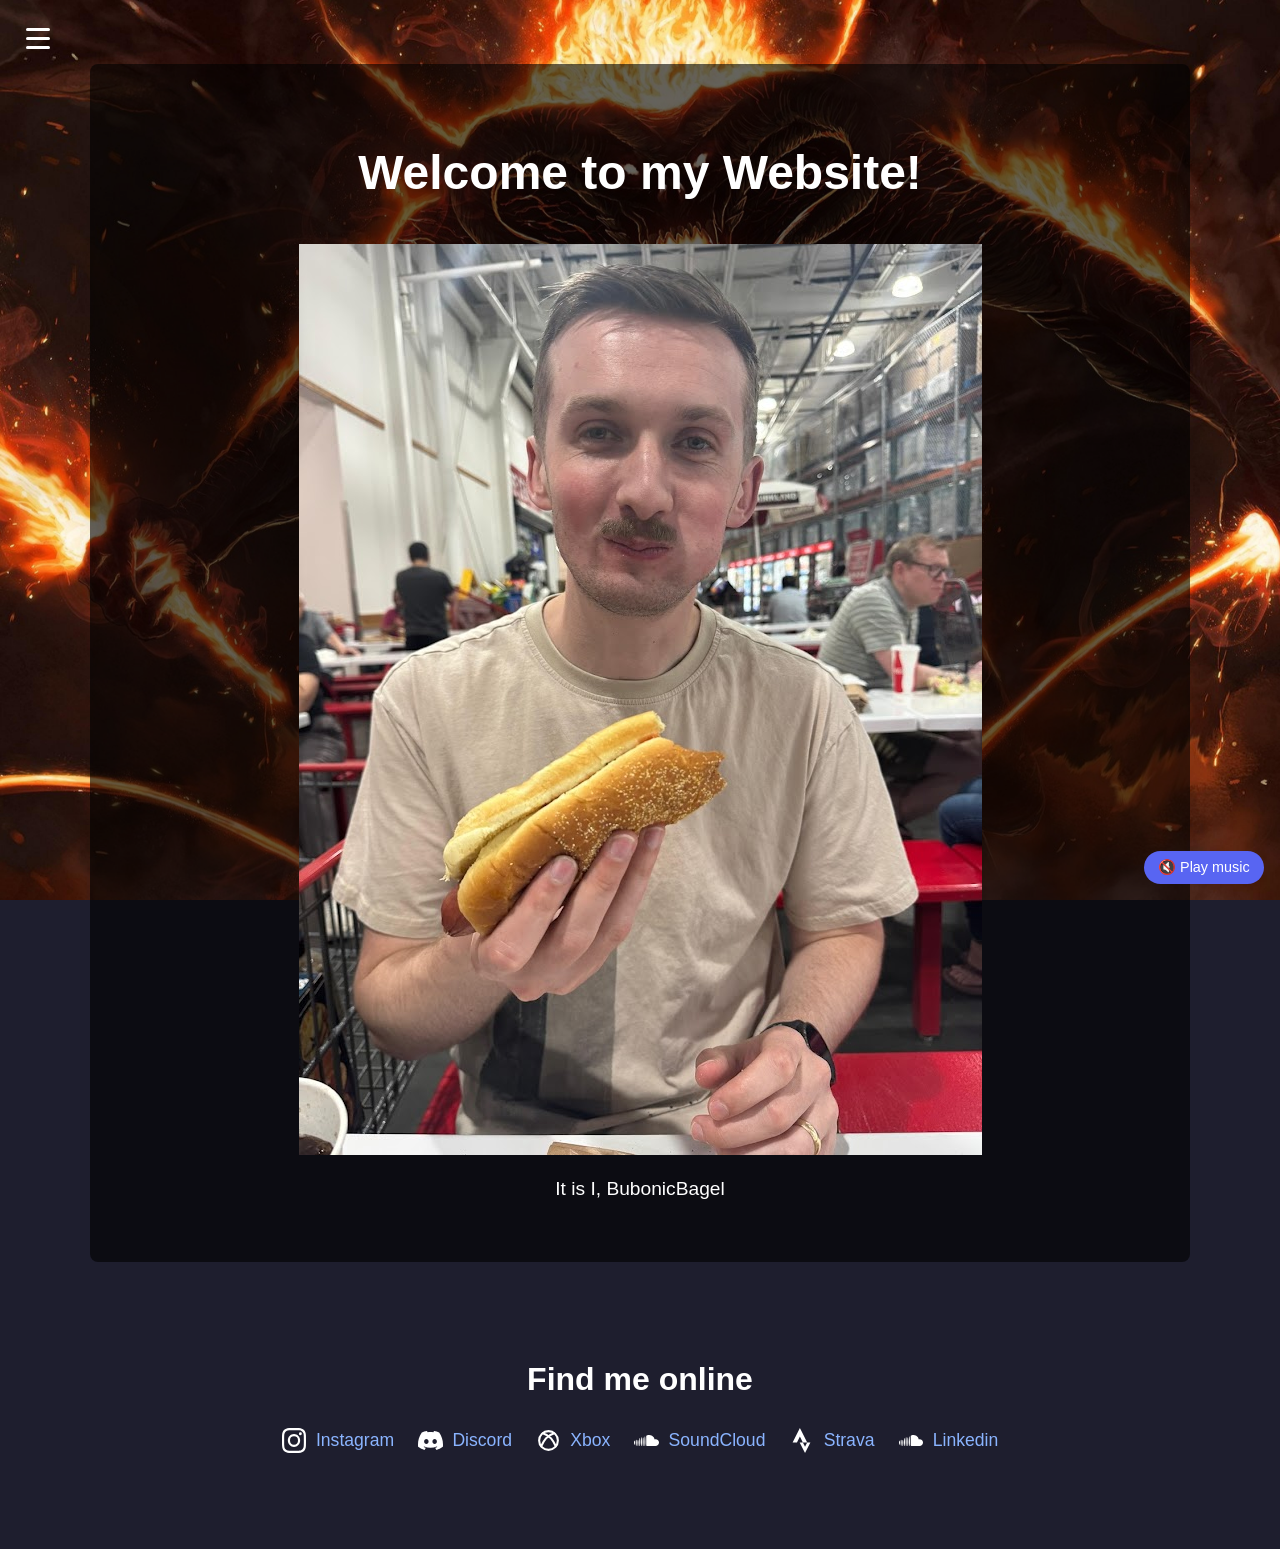
<file: index.html>
<!DOCTYPE html>
<html>
  <head>
    <meta charset="utf-8">
    <meta name="viewport" content="width=device-width, initial-scale=1">
    <title>My Website</title>
    <link rel="stylesheet" href="/style.css?v=2">
    <script src="/menu.js?v=2" defer></script>
  </head>
  <body class="theme-home">
    <div class="content">
      <h1>Welcome to my Website!</h1>
      <img src="/images/me2.jpg" alt="Description of the picture" class="main-photo">
      <p>It is I, BubonicBagel</p>
    </div>
    <div class="contentclear">
      <h1 class="h1small">Find me online</h1>
      <ul class="social-links">
        <li>
          <a href="https://www.instagram.com/mitchanderson27/" target="_blank" rel="noopener noreferrer">
            <img src="/images/icons/instagram.svg" alt="" class="icon"><span>Instagram</span>
          </a>
        </li>
        <li>
          <a href="https://discord.com/users/506333107352240129" target="_blank" rel="noopener noreferrer">
            <img src="/images/icons/discord.svg" alt="" class="icon"><span>Discord</span>
          </a>
        </li>
        <li>
          <a href="https://www.xbox.com/play/user/BubonicBagel" target="_blank" rel="noopener noreferrer">
            <img src="/images/icons/xbox.svg" alt="" class="icon"><span>Xbox</span>
          </a>
        </li>
        <li>
          <a href="https://soundcloud.com/user-525842421" target="_blank" rel="noopener noreferrer">
            <img src="/images/icons/soundcloud.svg" alt="" class="icon"><span>SoundCloud</span>
          </a>
        </li>
        <li>
          <a href="https://www.strava.com/athletes/134939976" target="_blank" rel="noopener noreferrer">
            <img src="/images/icons/strava.svg" alt="" class="icon"><span>Strava</span>
          </a>
        </li>
        <li>
          <a href="https://www.linkedin.com/in/mitchell-anderson-6b4130320" target="_blank" rel="noopener noreferrer">
            <img src="/images/icons/soundcloud.svg" alt="" class="icon"><span>Linkedin</span>
          </a>
        </li>
      </ul>
    </div>
    <button id="music-toggle" class="music-toggle" type="button">🔇 Play music</button>

    <script>
      // add or remove tracks here
      const tracks = [
        '/audio/themecool.mp3',
        '/audio/themehiphop.mp3'
      ];

      const bgm = new Audio();
      bgm.volume = 0.3;
      const btn = document.getElementById('music-toggle');
      let userPaused = false;
      let last = -1;

      function pickTrack() {
        let i;
        do { i = Math.floor(Math.random() * tracks.length); }
        while (tracks.length > 1 && i === last);   // don't repeat the same track twice in a row
        last = i;
        return tracks[i];
      }

      function updateButton() {
        btn.textContent = bgm.paused ? '🔇 Play music' : '🔊 Music on';
      }
      bgm.addEventListener('play', updateButton);
      bgm.addEventListener('pause', updateButton);

      async function tryPlay() {
        try { await bgm.play(); } catch (e) { /* blocked until the visitor interacts */ }
        updateButton();
      }

      // when a track ends, move on to another random one
      bgm.addEventListener('ended', () => {
        bgm.src = pickTrack();
        tryPlay();
      });

      // choose the first track and try to autoplay
      bgm.src = pickTrack();
      tryPlay();

      // otherwise start on the first click or keypress
      function startOnInteraction() {
        if (bgm.paused && !userPaused) tryPlay();
      }
      document.addEventListener('click', startOnInteraction, { once: true });
      document.addEventListener('keydown', startOnInteraction, { once: true });

      // play/pause button
      btn.addEventListener('click', (e) => {
        e.stopPropagation();
        if (bgm.paused) { userPaused = false; bgm.play(); }
        else { userPaused = true; bgm.pause(); }
      });
    </script>
    <script data-goatcounter="https://bubonicbagel.goatcounter.com/count"
        async src="//gc.zgo.at/count.js"></script>
  </body>
</html>
</file>
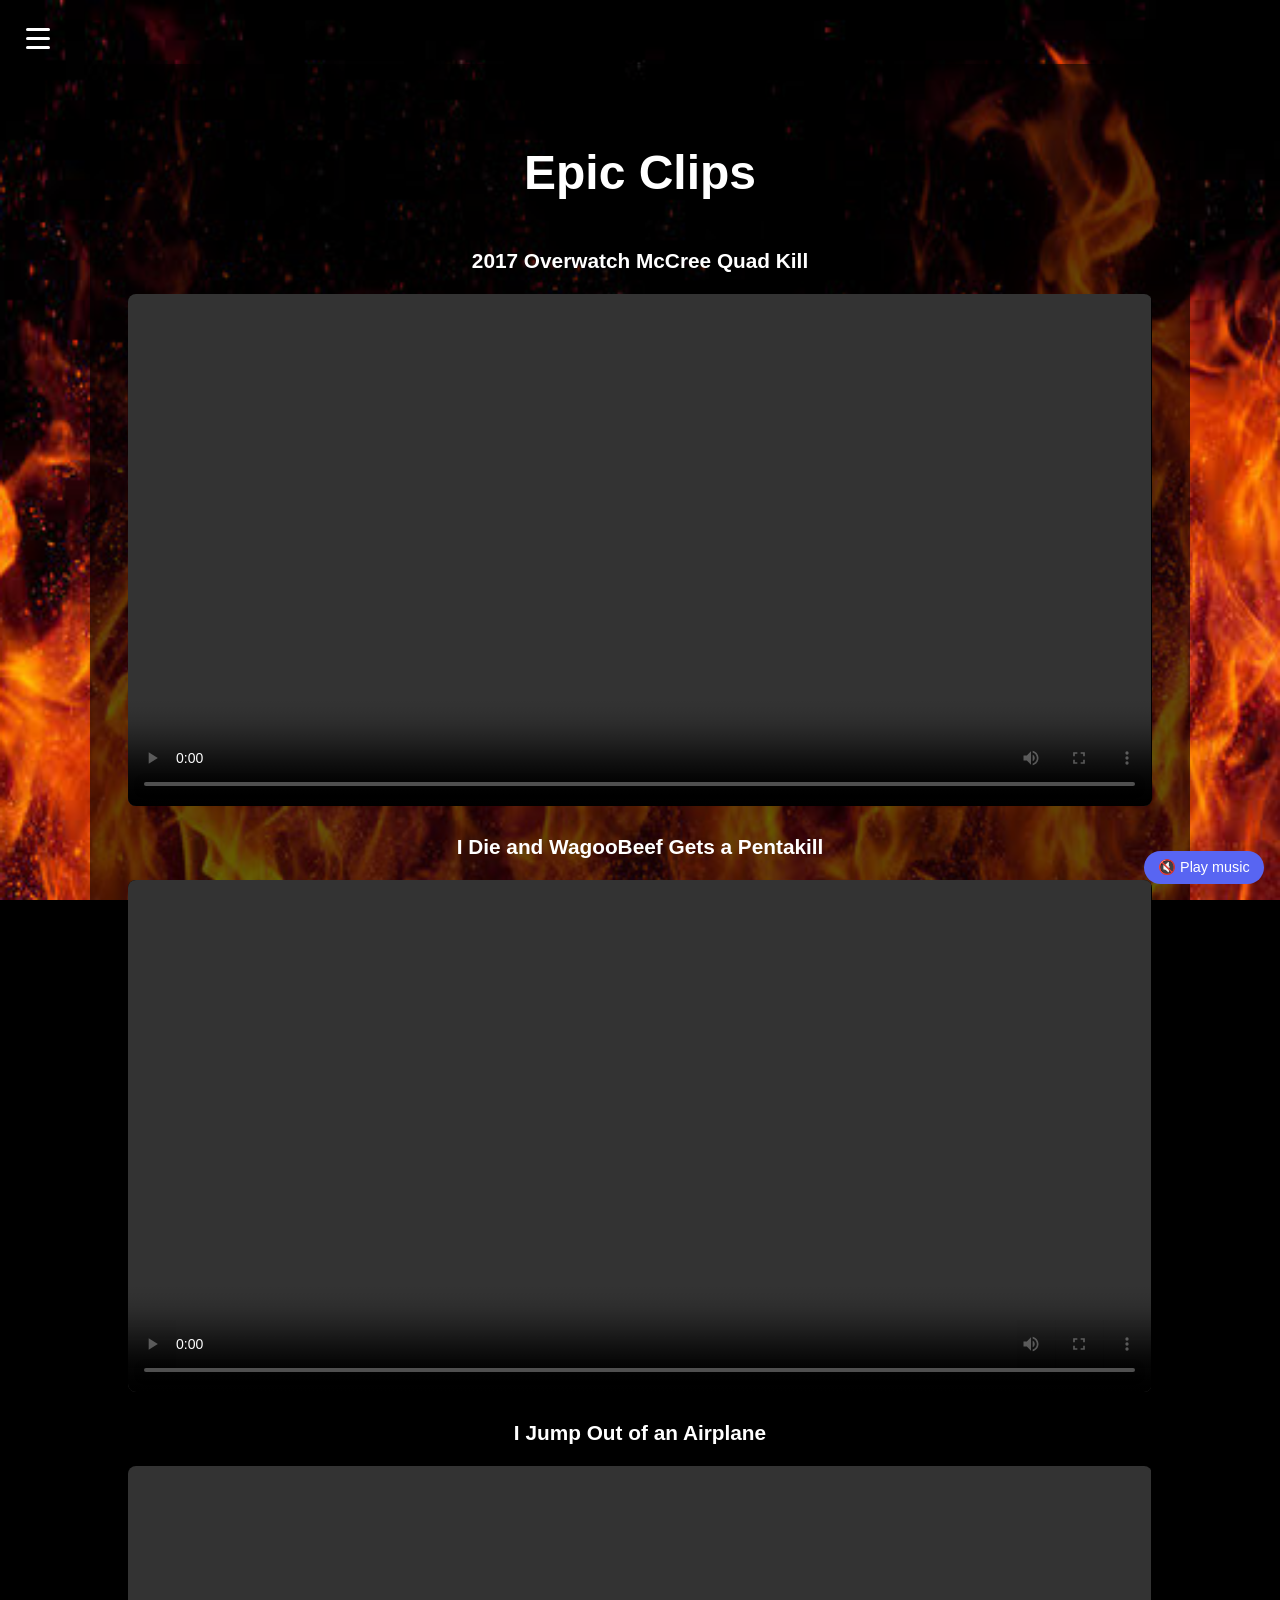
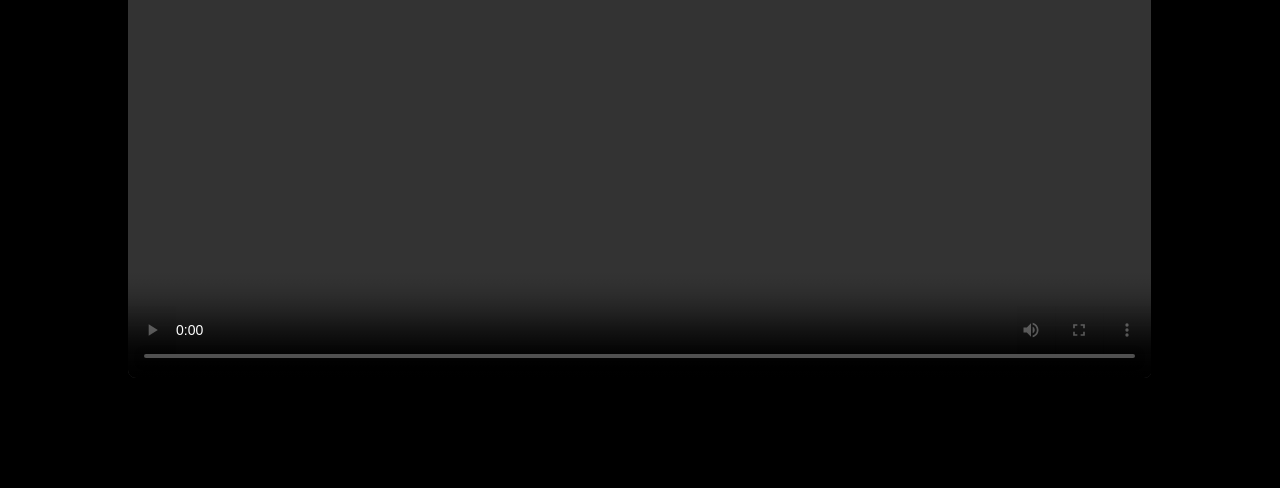
<file: clips/index.html>
<!DOCTYPE html>
<html>
  <head>
    <meta charset="utf-8">
    <meta name="viewport" content="width=device-width, initial-scale=1">
    <title>Epic Clips</title>
    <link rel="stylesheet" href="/style.css?v=2">
    <script src="/menu.js?v=2" defer></script>
  </head>
  <body class="theme-clips">
    <div class="content">
      <h1>Epic Clips</h1>
      <!-- Quad -->
      <div class="clip">
        <h2>2017 Overwatch McCree Quad Kill</h2>
        <video controls preload="metadata" playsinline>
          <source src="/videos/mccree_quad.mp4" type="video/mp4">
          Your browser doesn't support video playback.
        </video>
      </div>
      <!-- Penta -->
      <div class="clip">
        <h2>I Die and WagooBeef Gets a Pentakill</h2>
        <video controls preload="metadata" playsinline>
          <source src="/videos/wagoo_penta.mp4" type="video/mp4">
        </video>
      </div>
      <!-- Jump -->
      <div class="clip">
        <h2>I Jump Out of an Airplane</h2>
        <video controls preload="metadata" playsinline>
          <source src="/videos/jumps.mp4" type="video/mp4">
        </video>
      </div>
    </div>

    <!-- <div class="content2">
      <h1 class="h1small">Navigate</h1>
      <p>Find out more about me below!</p>
      <nav>
        <a href="/">Home</a>
        <a href="/mywife/">My Wife</a>
        <a href="/minecraft/">Minecraft Server</a>
        <a href="/clips/">Epic Clips</a>
      </nav>
    </div> -->
    <button id="music-toggle" class="music-toggle" type="button">🔇 Play music</button>
    <script>
      // add or remove tracks here
      const tracks = [
        '/audio/themerock.mp3',
        '/audio/themerock2.mp3'
      ];

      const bgm = new Audio();
      bgm.volume = 0.3;
      const btn = document.getElementById('music-toggle');
      let userPaused = false;
      let last = -1;

      function pickTrack() {
        let i;
        do { i = Math.floor(Math.random() * tracks.length); }
        while (tracks.length > 1 && i === last);   // don't repeat the same track twice in a row
        last = i;
        return tracks[i];
      }

      function updateButton() {
        btn.textContent = bgm.paused ? '🔇 Play music' : '🔊 Music on';
      }
      bgm.addEventListener('play', updateButton);
      bgm.addEventListener('pause', updateButton);

      async function tryPlay() {
        try { await bgm.play(); } catch (e) { /* blocked until the visitor interacts */ }
        updateButton();
      }

      // when a track ends, move on to another random one
      bgm.addEventListener('ended', () => {
        bgm.src = pickTrack();
        tryPlay();
      });

      // choose the first track and try to autoplay
      bgm.src = pickTrack();
      tryPlay();

      // otherwise start on the first click or keypress
      function startOnInteraction() {
        if (bgm.paused && !userPaused) tryPlay();
      }
      document.addEventListener('click', startOnInteraction, { once: true });
      document.addEventListener('keydown', startOnInteraction, { once: true });

      // play/pause button
      btn.addEventListener('click', (e) => {
        e.stopPropagation();
        if (bgm.paused) { userPaused = false; bgm.play(); }
        else { userPaused = true; bgm.pause(); }
      });
    </script>
    <script data-goatcounter="https://bubonicbagel.goatcounter.com/count"
        async src="//gc.zgo.at/count.js"></script>
  </body>
</html>
</file>
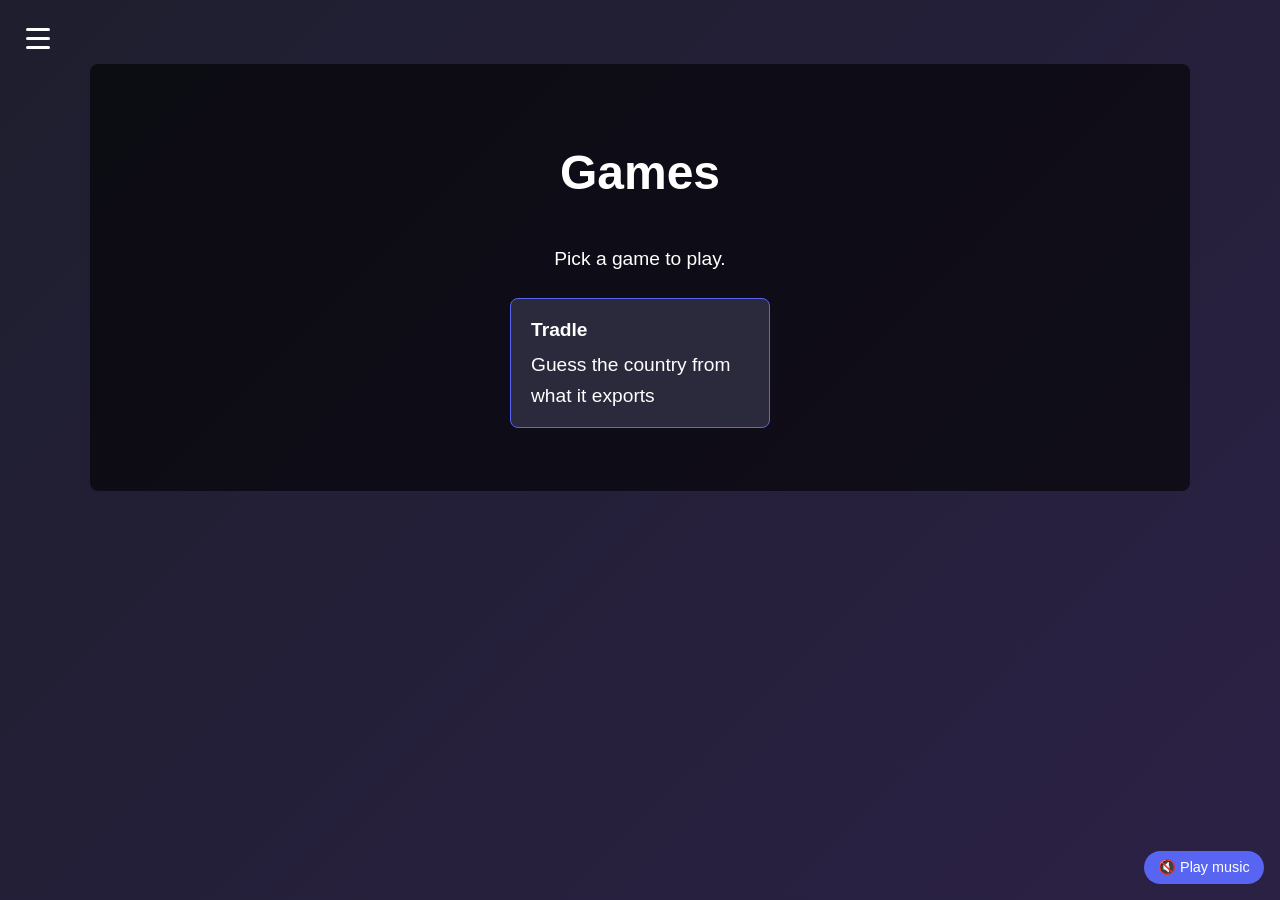
<file: games/index.html>
<!DOCTYPE html>
<html>
  <head>
    <meta charset="utf-8">
    <meta name="viewport" content="width=device-width, initial-scale=1">
    <title>Games</title>
    <link rel="stylesheet" href="/style.css?v=2">
    <script src="/menu.js?v=2" defer></script>
  </head>
  <body class="theme-games">
    <div class="content">
      <h1>Games</h1>
      <p>Pick a game to play.</p>

      <!-- add a button per game: data-src is the proxied URL -->
      <div class="game-list">
        <button type="button" class="game-card" data-src="https://tradle.bubonicbagel.com/en/games/tradle">
          <strong>Tradle</strong>
          <span>Guess the country from what it exports</span>
        </button>
      </div>

      <div id="game-wrap" class="game-wrap" hidden>
        <p><a id="game-newtab" class="game-newtab" href="#" target="_blank" rel="noopener noreferrer">Not loading? Open in a new tab</a></p>
        <iframe id="game-frame" class="game-frame" title="Game"
                sandbox="allow-scripts allow-same-origin allow-popups allow-forms"
                allow="fullscreen"></iframe>
      </div>
    </div>

    <button id="music-toggle" class="music-toggle" type="button">🔇 Play music</button>
    <script>
      // add or remove tracks here
      const tracks = [
        '/audio/themehiphop.mp3',
        '/audio/themefunk.mp3'
      ];

      const bgm = new Audio();
      bgm.volume = 0.3;
      const btn = document.getElementById('music-toggle');
      let userPaused = false;
      let last = -1;

      function pickTrack() {
        let i;
        do { i = Math.floor(Math.random() * tracks.length); }
        while (tracks.length > 1 && i === last);   // don't repeat the same track twice in a row
        last = i;
        return tracks[i];
      }

      function updateButton() {
        btn.textContent = bgm.paused ? '🔇 Play music' : '🔊 Music on';
      }
      bgm.addEventListener('play', updateButton);
      bgm.addEventListener('pause', updateButton);

      async function tryPlay() {
        try { await bgm.play(); } catch (e) { /* blocked until the visitor interacts */ }
        updateButton();
      }

      // when a track ends, move on to another random one
      bgm.addEventListener('ended', () => {
        bgm.src = pickTrack();
        tryPlay();
      });

      // choose the first track and try to autoplay
      bgm.src = pickTrack();
      tryPlay();

      // otherwise start on the first click or keypress
      function startOnInteraction() {
        if (bgm.paused && !userPaused) tryPlay();
      }
      document.addEventListener('click', startOnInteraction, { once: true });
      document.addEventListener('keydown', startOnInteraction, { once: true });

      // play/pause button
      btn.addEventListener('click', (e) => {
        e.stopPropagation();
        if (bgm.paused) { userPaused = false; bgm.play(); }
        else { userPaused = true; bgm.pause(); }
      });
    </script>
    <script>
      // load the chosen game into the frame
      const wrap = document.getElementById('game-wrap');
      const frame = document.getElementById('game-frame');
      const newTab = document.getElementById('game-newtab');
      document.querySelectorAll('.game-card').forEach((card) => {
        card.addEventListener('click', () => {
          frame.src = card.dataset.src;
          newTab.href = card.dataset.src;
          wrap.hidden = false;
          document.querySelectorAll('.game-card').forEach((c) => c.classList.toggle('active', c === card));
          wrap.scrollIntoView({ behavior: 'smooth', block: 'start' });
        });
      });
    </script>
    <script data-goatcounter="https://bubonicbagel.goatcounter.com/count"
        async src="//gc.zgo.at/count.js"></script>
  </body>
</html>
</file>
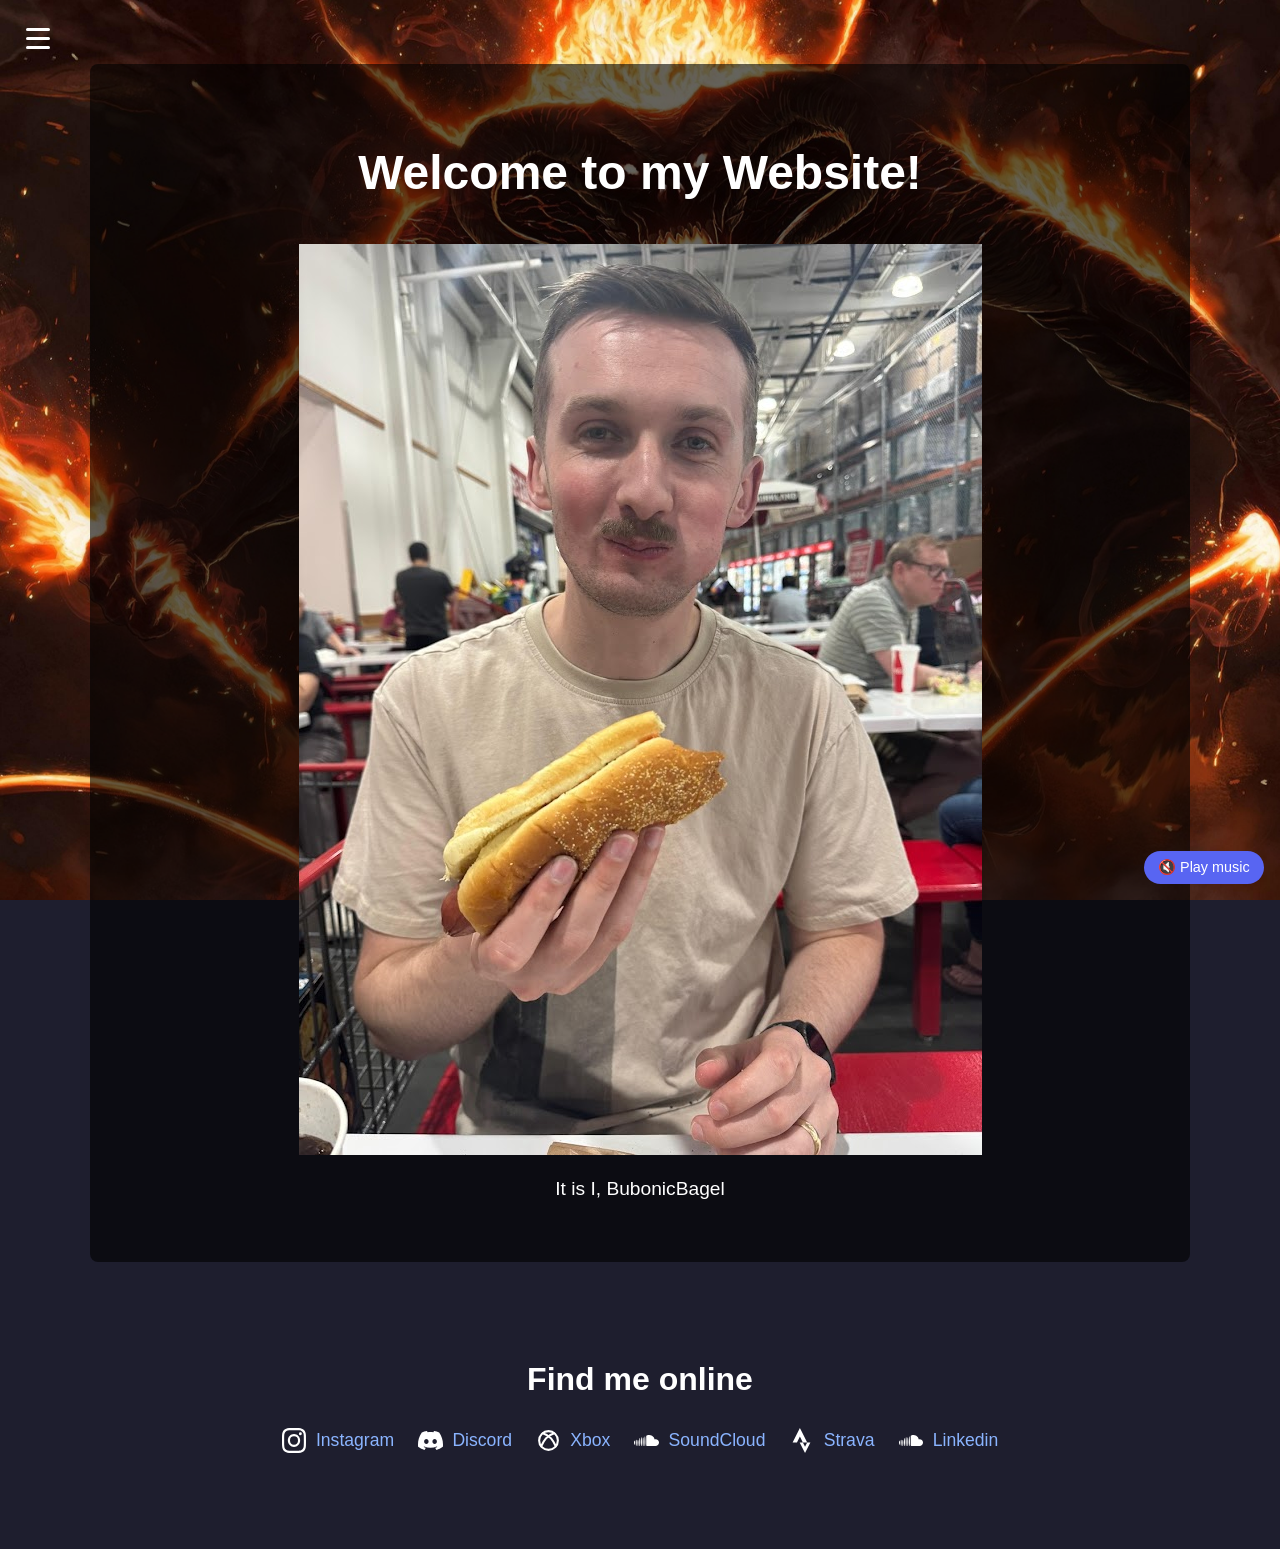
<file: home/index.html>
<!DOCTYPE html>
<html>
  <head>
    <meta http-equiv="refresh" content="0; url=/">
    <link rel="canonical" href="/">
    <title>Redirecting...</title>
  </head>
  <body>
    <a href="/">Click here if you are not redirected.</a>
  </body>
</html>
</file>
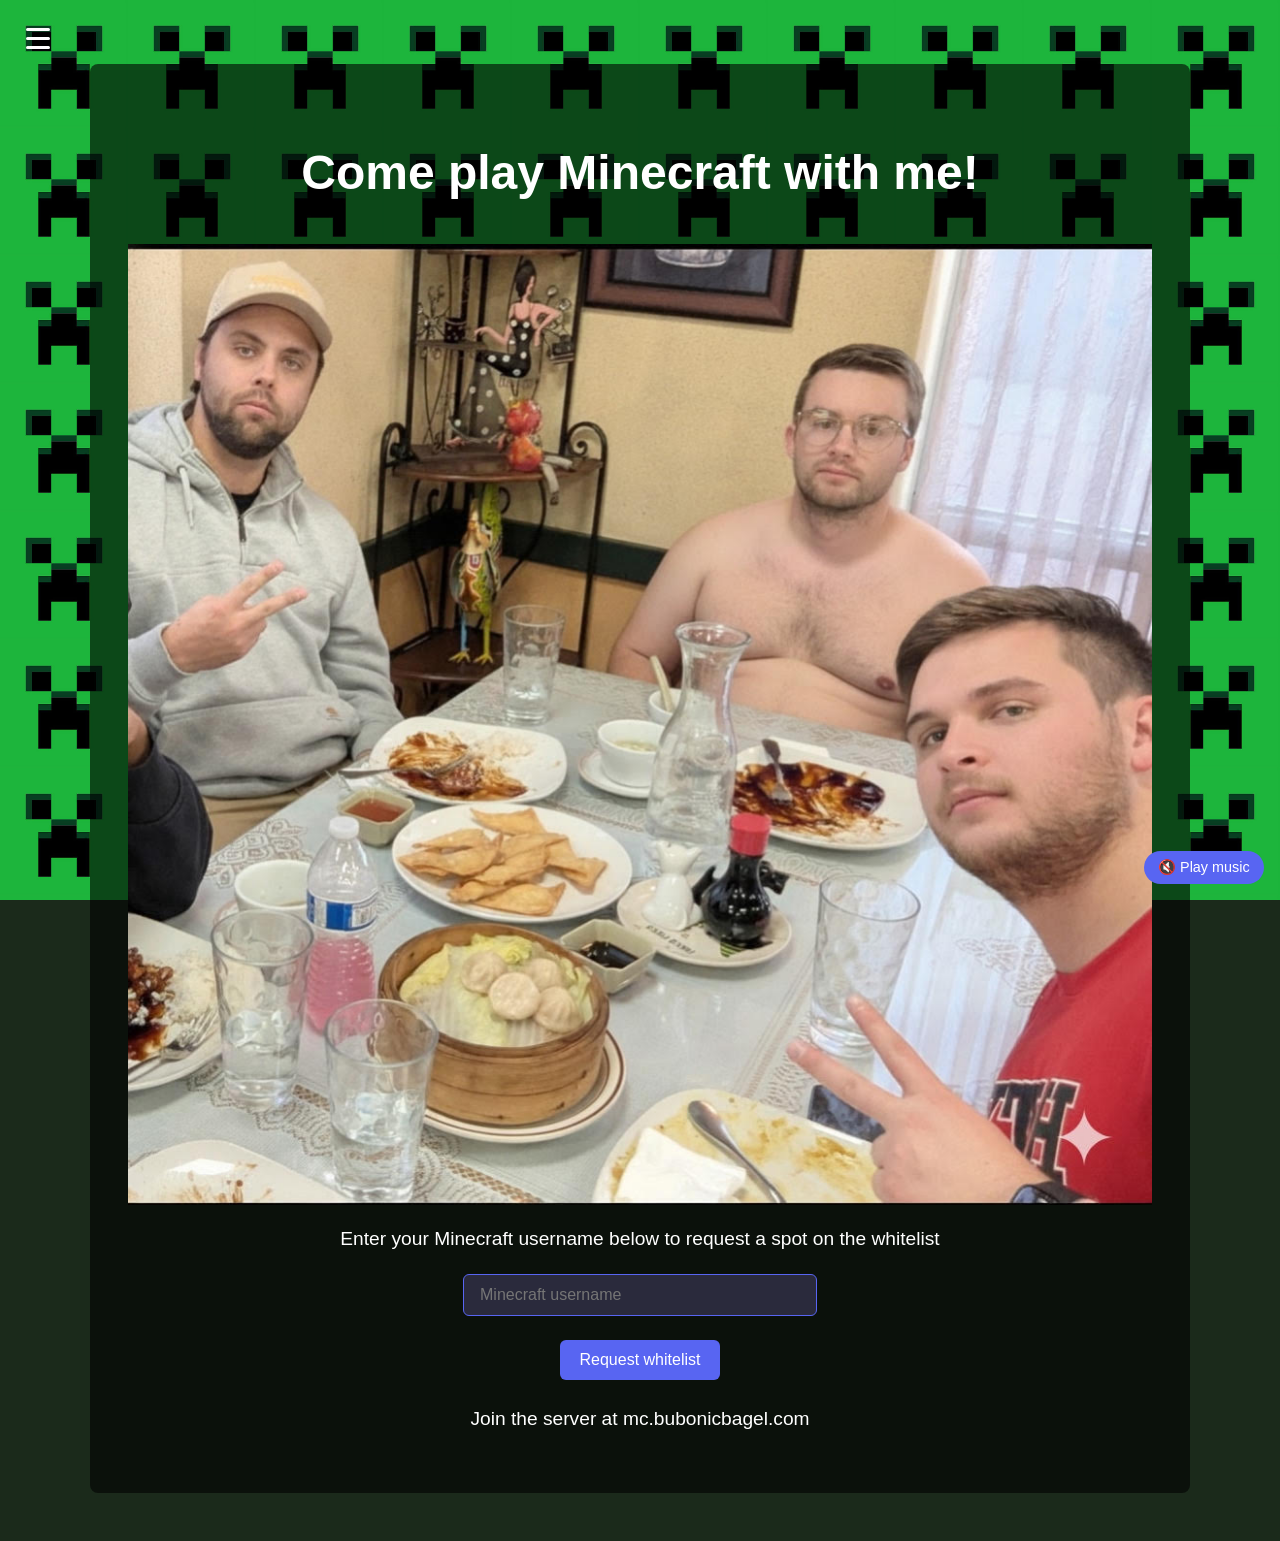
<file: minecraft/index.html>
<!DOCTYPE html>
<html>
  <head>
    <meta charset="utf-8">
    <meta name="viewport" content="width=device-width, initial-scale=1">
    <title>Minecraft!</title>
    <link rel="stylesheet" href="/style.css?v=2">
    <script src="/menu.js?v=2" defer></script>
  </head>
  <body class="theme-minecraft">
    <div class="content">
      <h1>Come play Minecraft with me!</h1>
      <img src="/images/AndyBoba.jpg" alt="Description of the picture" class="main-photo">
      <p>Enter your Minecraft username below to request a spot on the whitelist</p>
      <form id="wl-form" class="wl-form">
        <input name="username" placeholder="Minecraft username" required maxlength="16" pattern="[A-Za-z0-9_]{3,16}" autocomplete="off">
        <input name="website" style="display:none" tabindex="-1" autocomplete="off">
        <div class="button-wrapper">
          <button type="submit" class="button">Request whitelist</button>
        </div>
        <p id="wl-msg"></p>
      </form>
      <p>Join the server at mc.bubonicbagel.com</p>
    </div>
    <!-- <div class="content2">
      <h1 class="h1small">Navigate</h1>
      <p>Find out more about me below!</p>
      <nav>
        <a href="/">Home</a>
        <a href="/mywife/">My Wife</a>
        <a href="/minecraft/">Minecraft Server</a>
        <a href="/clips/">Epic Clips</a>
      </nav>
    </div> -->
      <button id="music-toggle" class="music-toggle" type="button">🔇 Play music</button>

      <script>
        // add or remove tracks here
        const tracks = [
          '/audio/themeregea.mp3',
          '/audio/themefunk.mp3'
        ];

        const bgm = new Audio();
        bgm.volume = 0.3;
        const btn = document.getElementById('music-toggle');
        let userPaused = false;
        let last = -1;

        function pickTrack() {
          let i;
          do { i = Math.floor(Math.random() * tracks.length); }
          while (tracks.length > 1 && i === last);   // don't repeat the same track twice in a row
          last = i;
          return tracks[i];
        }

        function updateButton() {
          btn.textContent = bgm.paused ? '🔇 Play music' : '🔊 Music on';
        }
        bgm.addEventListener('play', updateButton);
        bgm.addEventListener('pause', updateButton);

        async function tryPlay() {
          try { await bgm.play(); } catch (e) { /* blocked until the visitor interacts */ }
          updateButton();
        }

        // when a track ends, move on to another random one
        bgm.addEventListener('ended', () => {
          bgm.src = pickTrack();
          tryPlay();
        });

        // choose the first track and try to autoplay
        bgm.src = pickTrack();
        tryPlay();

        // otherwise start on the first click or keypress
        function startOnInteraction() {
          if (bgm.paused && !userPaused) tryPlay();
        }
        document.addEventListener('click', startOnInteraction, { once: true });
        document.addEventListener('keydown', startOnInteraction, { once: true });

        // play/pause button
        btn.addEventListener('click', (e) => {
          e.stopPropagation();
          if (bgm.paused) { userPaused = false; bgm.play(); }
          else { userPaused = true; bgm.pause(); }
        });
      </script>
      <script>
      document.getElementById('wl-form').addEventListener('submit', async (e) => {
        e.preventDefault();
        const msg = document.getElementById('wl-msg');
        msg.textContent = 'Sending...';
        try {
          const r = await fetch('https://api.bubonicbagel.com/submit', {
            method: 'POST',
            body: new FormData(e.target)
          });
          const d = await r.json();
          msg.textContent = r.ok ? "Got it! I'll get you whitelisted soon." : (d.error || 'Something went wrong.');
          if (r.ok) e.target.reset();
        } catch {
          msg.textContent = 'Could not reach the server. Try again later.';
        }
      });
    </script>
    <script data-goatcounter="https://bubonicbagel.goatcounter.com/count"
        async src="//gc.zgo.at/count.js"></script>
  </body>
</html>
</file>
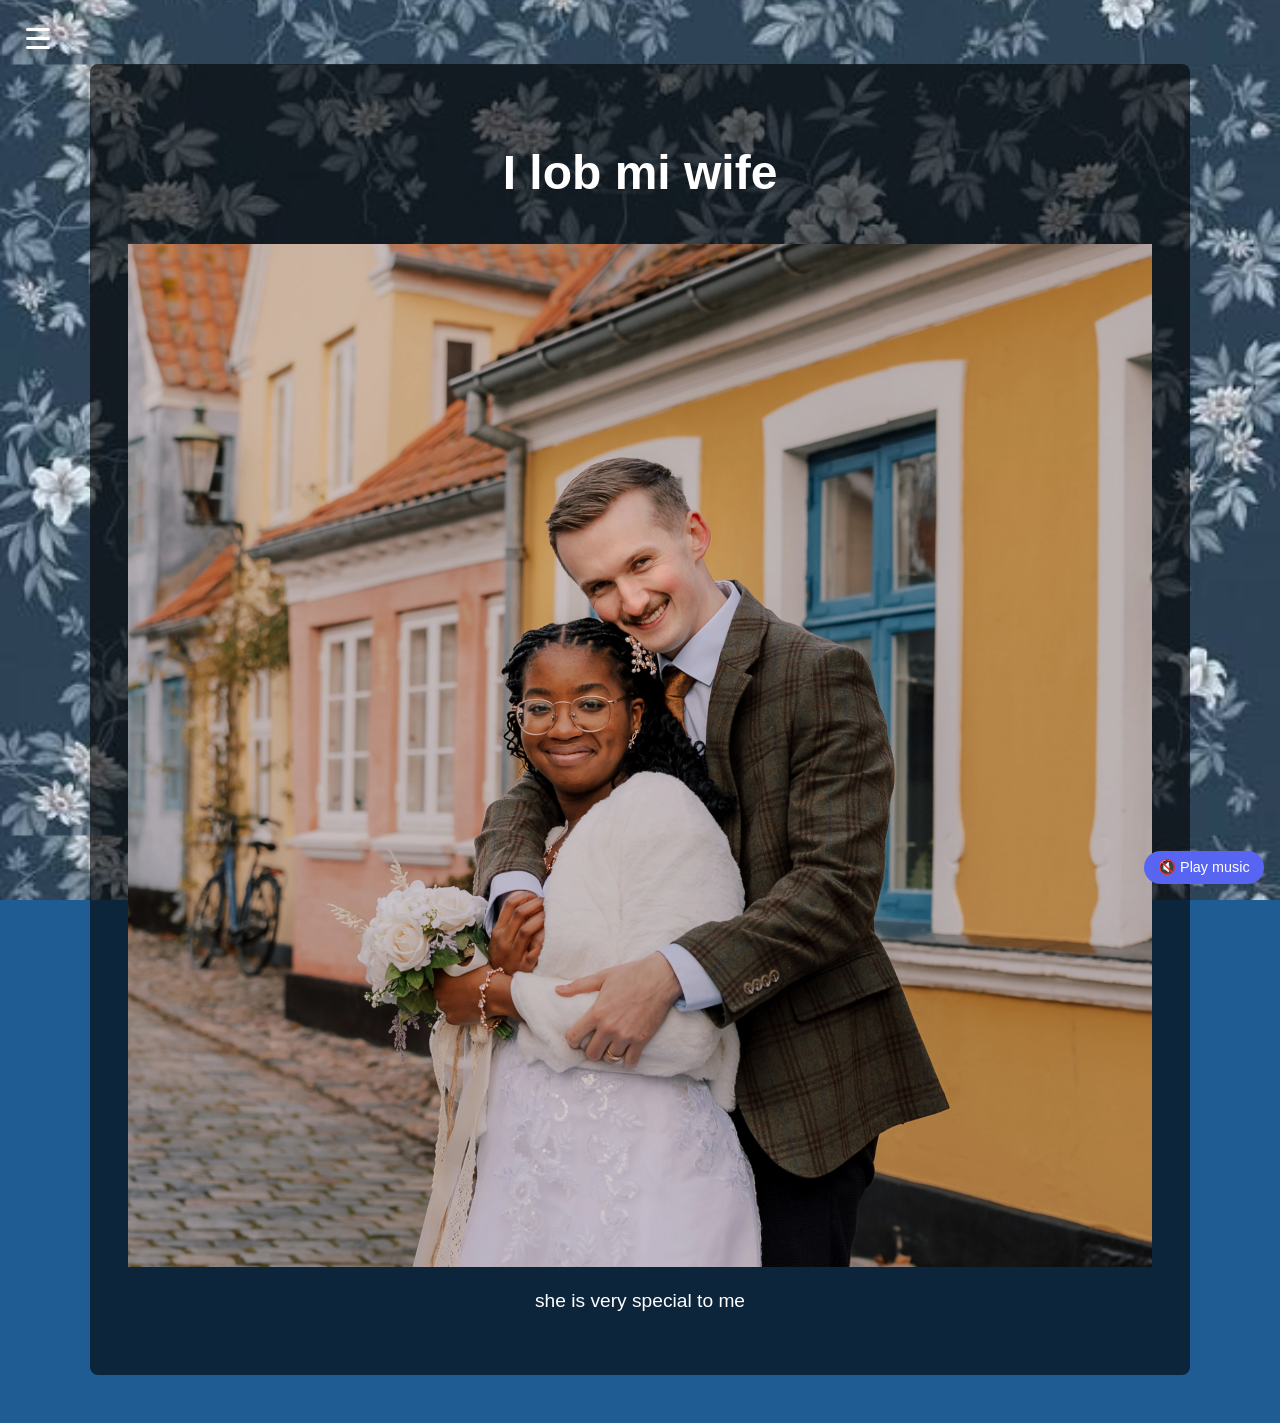
<file: mywife/index.html>
<!DOCTYPE html>
<html>
  <head>
    <meta charset="utf-8">
    <meta name="viewport" content="width=device-width, initial-scale=1">
    <title>My Wife</title>
    <link rel="stylesheet" href="/style.css?v=2">
    <script src="/menu.js?v=2" defer></script>
  </head>
  <body class="theme-wife">
    <div class="content">
      <h1>I lob mi wife</h1>
      <img src="/images/wife1.jpg" alt="My wife" class="main-photo">
      <p>she is very special to me</p>
    </div>
    <!-- <div class="content2">
      <h1 class="h1small">Navigate</h1>
      <p>Find out more about me below!</p>
      <nav>
        <a href="/">Home</a>
        <a href="/mywife/">My Wife</a>
        <a href="/minecraft/">Minecraft Server</a>
        <a href="/clips/">Epic Clips</a>
      </nav>
    </div> -->
    <button id="music-toggle" class="music-toggle" type="button">🔇 Play music</button>
    <script>
      // add or remove tracks here
      const tracks = [
        '/audio/themejazz.mp3',
        '/audio/themernb.mp3'
      ];

      const bgm = new Audio();
      bgm.volume = 0.3;
      const btn = document.getElementById('music-toggle');
      let userPaused = false;
      let last = -1;

      function pickTrack() {
        let i;
        do { i = Math.floor(Math.random() * tracks.length); }
        while (tracks.length > 1 && i === last);   // don't repeat the same track twice in a row
        last = i;
        return tracks[i];
      }

      function updateButton() {
        btn.textContent = bgm.paused ? '🔇 Play music' : '🔊 Music on';
      }
      bgm.addEventListener('play', updateButton);
      bgm.addEventListener('pause', updateButton);

      async function tryPlay() {
        try { await bgm.play(); } catch (e) { /* blocked until the visitor interacts */ }
        updateButton();
      }

      // when a track ends, move on to another random one
      bgm.addEventListener('ended', () => {
        bgm.src = pickTrack();
        tryPlay();
      });

      // choose the first track and try to autoplay
      bgm.src = pickTrack();
      tryPlay();

      // otherwise start on the first click or keypress
      function startOnInteraction() {
        if (bgm.paused && !userPaused) tryPlay();
      }
      document.addEventListener('click', startOnInteraction, { once: true });
      document.addEventListener('keydown', startOnInteraction, { once: true });

      // play/pause button
      btn.addEventListener('click', (e) => {
        e.stopPropagation();
        if (bgm.paused) { userPaused = false; bgm.play(); }
        else { userPaused = true; bgm.pause(); }
      });
    </script>
    <script data-goatcounter="https://bubonicbagel.goatcounter.com/count"
        async src="//gc.zgo.at/count.js"></script>
  </body>
</html>
</file>
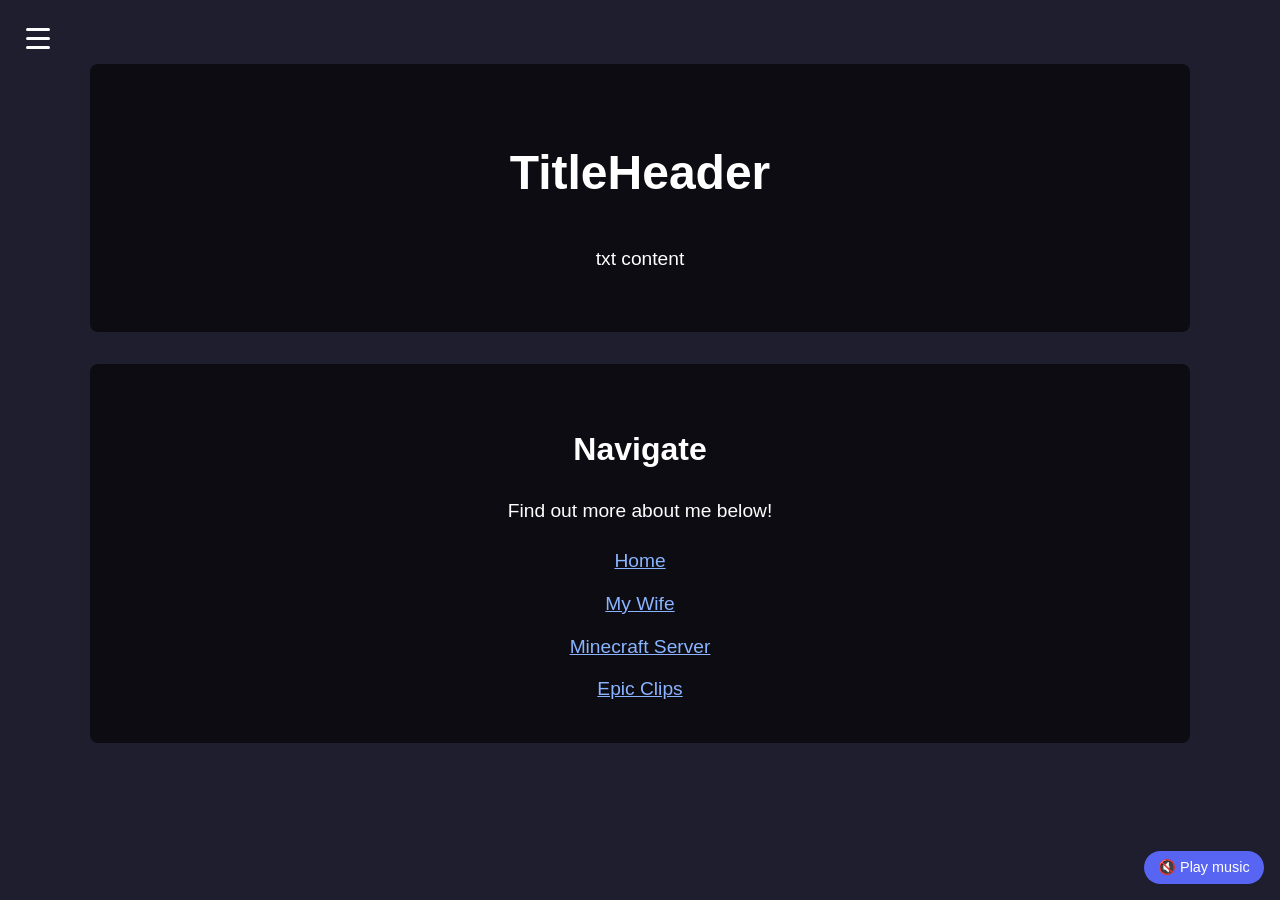
<file: TEMPLATE_index.html>
<!DOCTYPE html>
<html>
  <head>
    <!-- head info -->
    <meta charset="utf-8">
    <meta name="viewport" content="width=device-width, initial-scale=1">
    <title>TabTitle</title>
    <link rel="stylesheet" href="/style.css?v=2">
    <script src="/menu.js?v=2" defer></script>
  </head>
  <body class="theme?">
    <!-- Title/Main box -->
    <div class="content">
      <h1>TitleHeader</h1>
      <p>txt content</p>
    </div>
    <!-- Navigation box -->
    <div class="content2">
      <h1 class="h1small">Navigate</h1>
      <p>Find out more about me below!</p>
      <nav>
        <a href="/">Home</a>
        <a href="/mywife/">My Wife</a>
        <a href="/minecraft/">Minecraft Server</a>
        <a href="/clips/">Epic Clips</a>
      </nav>
    </div>
    <button id="music-toggle" class="music-toggle" type="button">🔇 Play music</button>
    <script>
      // add or remove tracks here
      const tracks = [
        '/audio/themecool.mp3',
        '/audio/themeregea.mp3',
        '/audio/themehiphop.mp3',
        '/audio/themefunk.mp3',
        '/audio/themejazz.mp3',
        '/audio/themernb.mp3',
        '/audio/themerock.mp3',
        '/audio/themerock2.mp3'
      ];

      const bgm = new Audio();
      bgm.volume = 0.3;
      const btn = document.getElementById('music-toggle');
      let userPaused = false;
      let last = -1;

      function pickTrack() {
        let i;
        do { i = Math.floor(Math.random() * tracks.length); }
        while (tracks.length > 1 && i === last);   // don't repeat the same track twice in a row
        last = i;
        return tracks[i];
      }

      function updateButton() {
        btn.textContent = bgm.paused ? '🔇 Play music' : '🔊 Music on';
      }
      bgm.addEventListener('play', updateButton);
      bgm.addEventListener('pause', updateButton);

      async function tryPlay() {
        try { await bgm.play(); } catch (e) { /* blocked until the visitor interacts */ }
        updateButton();
      }

      // when a track ends, move on to another random one
      bgm.addEventListener('ended', () => {
        bgm.src = pickTrack();
        tryPlay();
      });

      // choose the first track and try to autoplay
      bgm.src = pickTrack();
      tryPlay();

      // otherwise start on the first click or keypress
      function startOnInteraction() {
        if (bgm.paused && !userPaused) tryPlay();
      }
      document.addEventListener('click', startOnInteraction, { once: true });
      document.addEventListener('keydown', startOnInteraction, { once: true });

      // play/pause button
      btn.addEventListener('click', (e) => {
        e.stopPropagation();
        if (bgm.paused) { userPaused = false; bgm.play(); }
        else { userPaused = true; bgm.pause(); }
      });
    </script>
    <script data-goatcounter="https://bubonicbagel.goatcounter.com/count"
        async src="//gc.zgo.at/count.js"></script>
  </body>
</html>
</file>
<file: style.css>
body {
  background-color: #1e1e2e;
  color: #ffffff;
  font-family: Arial, sans-serif;
  font-size: clamp(1rem, 0.9rem + 0.4vw, 1.2rem);
  line-height: 1.6;
  margin: 0;
  padding: 2rem 1rem 1rem;
}

/* title header */
h1 {
  font-size: clamp(2rem, 6vw, 3rem);
  text-align: center;
}
/* secondary smaller header */
.h1small {
  font-size: clamp(1.5rem, 4vw, 2rem);
  text-align: center;
}

/* general text */
p {
  text-align: center;
}

/* navigation link colors */
nav a {
  color: #8ab4ff;
}
nav a:visited {
  color: #c4a7ff;
}
nav a:hover {
  color: #ffffff;
  text-decoration: underline;
}
nav a:active {
  color: #ff9f43;
}
/* navigation links column */
nav {
  display: flex;
  flex-direction: column;
  align-items: center;
  gap: 0.75rem;
}

/* content boxes */
.content,
.content2 {
  background-color: rgba(0, 0, 0, 0.6);
  color: white;
  border-radius: 8px;
  box-sizing: border-box;
  width: min(100%, 1100px);
  margin: 2rem auto;
  padding: clamp(1rem, 3vw, 2.5rem);
}

.contentclear {
  background-color: rgba(0, 0, 0, 0.0);
  color: white;
  border-radius: 8px;
  box-sizing: border-box;
  width: min(100%, 1100px);
  margin: 2rem auto;
  padding: clamp(1rem, 3vw, 2.5rem);
}

.button {
  display: inline-block;
  padding: 0.7rem 1.2rem;
  background: #5865f2;
  color: #fff;
  text-decoration: none;
  border-radius: 6px;
}

.button:hover {
  background: #4752c4;
}

.button-wrapper {
  text-align: center;
  margin: 1.5rem 0;
}

.main-photo {
  display: block;
  max-width: 100%;
  height: auto;
  margin: 1rem auto;
}

.wl-form {
  text-align: center;
}

.wl-form input[name="username"] {
  padding: 0.7rem 1rem;
  font-size: 1rem;
  border-radius: 6px;
  border: 1px solid #5865f2;
  background: #2a2a3c;
  color: #fff;
  width: 80%;
  max-width: 320px;
}

.wl-form button.button {
  border: none;
  cursor: pointer;
  font-size: 1rem;
}

.clip {
  margin: 1.5rem 0;
}

.clip h2 {
  font-size: 1.3rem;
  text-align: center;
}

.clip video,
.clip iframe {
  display: block;
  width: 100%;
  border-radius: 8px;
  background: #000;
}

.clip iframe {
  aspect-ratio: 16 / 9;
  border: 0;
}

.music-toggle {
  position: fixed;
  bottom: 1rem;
  right: 1rem;
  padding: 0.5rem 0.9rem;
  border: none;
  border-radius: 999px;
  background: #5865f2;
  color: #fff;
  font-size: 0.9rem;
  cursor: pointer;
  z-index: 10;
}

.music-toggle:hover {
  background: #4752c4;
}

/* home page: background image */
body.theme-home {
  background-color: #1e1e2e;
  background-image: url("/images/lotr3.jpg");
  background-size: cover;
  background-position: center;
  background-repeat: no-repeat;
  background-attachment: fixed;
}

/* wife page: background image */
body.theme-wife {
  background-color: #1f5c94;
  background-image: url("/images/flowers.jpg");
  background-size: contain;
  background-position: center;
  background-repeat: repeat;
  background-attachment: fixed;
}

/* clips page: background image */
body.theme-clips {
  background-color: #000000;
  background-image: url("/images/fire.jpg");
  background-size: cover;
  background-position: center;
  background-repeat: no-repeat;
  background-attachment: fixed;
}

/* Minecraft page: background image */
body.theme-minecraft {
  background-color: #1b2a1b;
  background-image: url("/images/creeper.jpg");
  background-size: 128px 128px;
  background-position: top left;
  background-repeat: repeat;
  background-attachment: fixed;
}

/* ---------- hamburger menu ---------- */
.menu-btn {
  position: fixed;
  top: 1rem;
  left: 1rem;
  z-index: 30;
  width: 44px;
  height: 44px;
  padding: 0;
  display: flex;
  flex-direction: column;
  justify-content: center;
  align-items: center;
  gap: 6px;
  background: rgba(0, 0, 0, 0);
  border: none;
  border-radius: 8px;
  cursor: pointer;
}

.menu-btn:hover {
  background: rgba(0, 0, 0, 0);
}

.menu-btn span {
  display: block;
  width: 24px;
  height: 3px;
  background: #fff;
  border-radius: 2px;
  transition: transform 0.25s, opacity 0.25s;
}

/* turns into an X while open */
.menu-btn[aria-expanded="true"] span:nth-child(1) { transform: translateY(9px) rotate(45deg); }
.menu-btn[aria-expanded="true"] span:nth-child(2) { opacity: 0; }
.menu-btn[aria-expanded="true"] span:nth-child(3) { transform: translateY(-9px) rotate(-45deg); }

.side-nav {
  position: fixed;
  top: 0;
  left: 0;
  height: 100%;
  width: min(280px, 80vw);
  box-sizing: border-box;
  padding: 5rem 1.25rem 1.5rem;
  background: #11111b;
  display: flex;
  flex-direction: column;
  align-items: stretch;
  gap: 0.5rem;
  transform: translateX(-100%);
  visibility: hidden;
  transition: transform 0.3s ease, visibility 0s linear 0.3s;
  z-index: 25;
}

.side-nav.open {
  transform: translateX(0);
  visibility: visible;
  transition: transform 0.3s ease, visibility 0s;
}

.side-nav a,
.side-nav a:visited {
  display: block;
  padding: 0.75rem 1rem;
  border-radius: 6px;
  color: #fff;
  text-decoration: none;
  font-size: 1.1rem;
}

.side-nav a:hover,
.side-nav a:focus-visible {
  background: #2a2a3c;
  text-decoration: none;
}

.side-nav a[aria-current="page"] {
  background: #5865f2;
}

.menu-overlay {
  position: fixed;
  inset: 0;
  background: rgba(0, 0, 0, 0.5);
  opacity: 0;
  pointer-events: none;
  transition: opacity 0.3s;
  z-index: 20;
}

.menu-overlay.open {
  opacity: 1;
  pointer-events: auto;
}

body.menu-open {
  overflow: hidden;
}

@media (prefers-reduced-motion: reduce) {
  .side-nav, .menu-overlay, .menu-btn span { transition: none; }
}

/* social links */
.social-links {
  list-style: none;
  margin: 0;
  padding: 0;
  display: flex;
  flex-direction: row;   /* change to row for a horizontal layout */
  flex-wrap: wrap;
  justify-content: center;
  align-items: center;
  gap: 0.75rem 1.5rem; 
}

.social-links a,
.social-links a:visited {
  display: inline-flex;
  align-items: center;
  gap: 0.6rem;
  color: #8ab4ff;
  text-decoration: none;
  font-size: 1.1rem;
}

.social-links a:hover {
  color: #ffffff;
  text-decoration: underline;
}

.social-links .icon {
  width: 1.4em;
  height: 1.4em;
  flex-shrink: 0;
  filter: invert(1);        /* turns black icons white */
}

/* games page */
body.theme-games {
  background-color: #1e1e2e;
  background-image: linear-gradient(135deg, #1e1e2e, #2b2145);
  background-attachment: fixed;
}
.game-list {
  display: flex;
  flex-wrap: wrap;
  justify-content: center;
  gap: 1rem;
  margin: 1.5rem 0;
}
.game-card {
  display: flex;
  flex-direction: column;
  gap: 0.25rem;
  width: min(100%, 260px);
  padding: 1rem 1.25rem;
  text-align: left;
  font: inherit;
  color: #fff;
  background: #2a2a3c;
  border: 1px solid #5865f2;
  border-radius: 8px;
  cursor: pointer;
}
.game-card:hover { background: #343450; }
.game-card.active { background: #5865f2; }
.game-wrap { margin-top: 1.5rem; }
.game-newtab { color: #8ab4ff; }
.game-frame {
  display: block;
  width: 100%;
  height: 75vh;
  border: 0;
  border-radius: 8px;
  background: #000;
}
</file>
